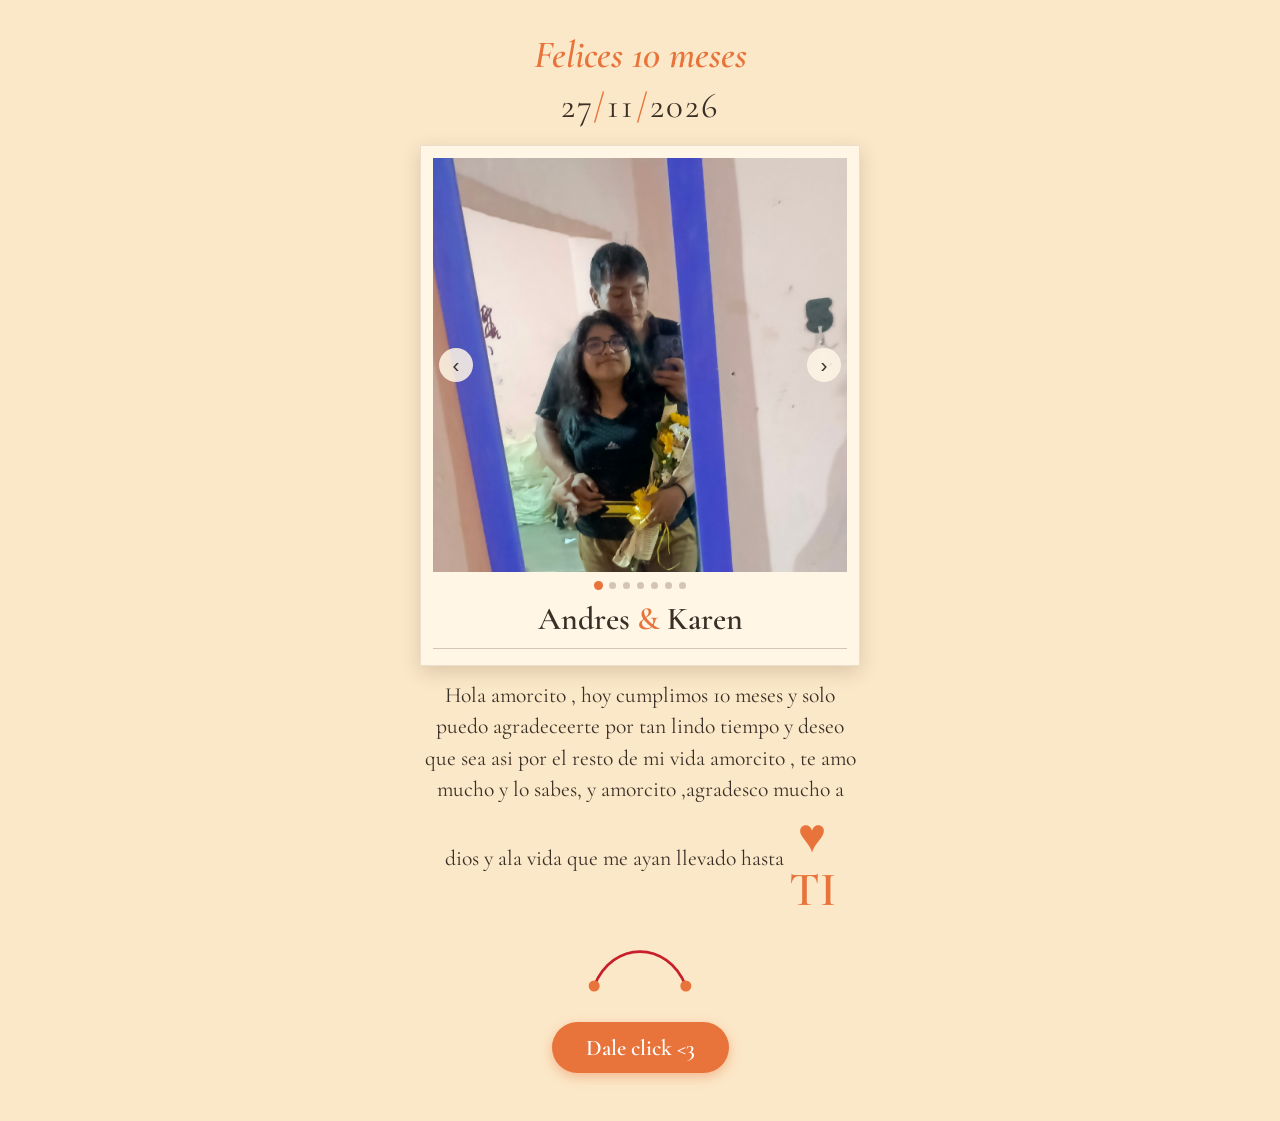
<file: index.html>
<!doctype html>
<html lang="es">
  <head>
    <meta charset="utf-8" />
    <meta
      name="viewport"
      content="width=device-width, initial-scale=1, viewport-fit=cover"
    />
    <title>Para ti ❤️</title>
    <link
      href="https://fonts.googleapis.com/css2?family=Cormorant+Garamond:ital,wght@0,400;0,600;1,400&display=swap"
      rel="stylesheet"
    />
    <link rel="stylesheet" href="style.css" />
  </head>
  <body>
    <main id="main">
      <h1 class="felices rev">Felices 10 meses</h1>
      <div class="fecha rev">27<span>/</span>11<span>/</span>2026</div>

      <div class="polaroid rev">
        <div class="carrusel">
          <div class="pista" id="pista"></div>
          <button class="flecha izq" id="izq" aria-label="Anterior">‹</button>
          <button class="flecha der" id="der" aria-label="Siguiente">›</button>
        </div>
        <div class="puntos" id="puntos"></div>
        <div class="nombres">Andres <span>&amp;</span> Karen</div>
      </div>

      <p class="rev">
        Hola amorcito , hoy cumplimos 10 meses y solo puedo 
        agradeceerte por tan lindo tiempo y deseo que sea asi por 
        el resto de mi vida amorcito , te amo mucho y lo sabes,
        y amorcito ,agradesco mucho a dios y 
        ala vida que me ayan llevado hasta 
         <span class="ti">♥<br />TI</span>
      </p>

      <svg class="rev" viewBox="0 0 120 80" aria-hidden="true">
        <path
          d="M10 60 C30 10, 90 10, 110 60"
          fill="none"
          stroke="#c8202a"
          stroke-width="3"
          stroke-linecap="round"
        />
        <circle cx="10" cy="60" r="6" fill="#e8743b" />
        <circle cx="110" cy="60" r="6" fill="#e8743b" />
      </svg>

      <div class="rev">
        <a
          class="btn"
          href="video.html"
          target="_blank"
          rel="noopener"
        >
          Dale click <3</a
        >
      </div>
    </main>

    <audio
      id="musica"
      src="archivos_video_10/R%C3%ADo%20Roma%20-%20Mi%20Persona%20Favorita%20(Lyric%20Video).mp3"
      preload="auto"
      loop
      autoplay
      hidden
    ></audio>

    <script src="script.js"></script>
  </body>
</html>
</file>
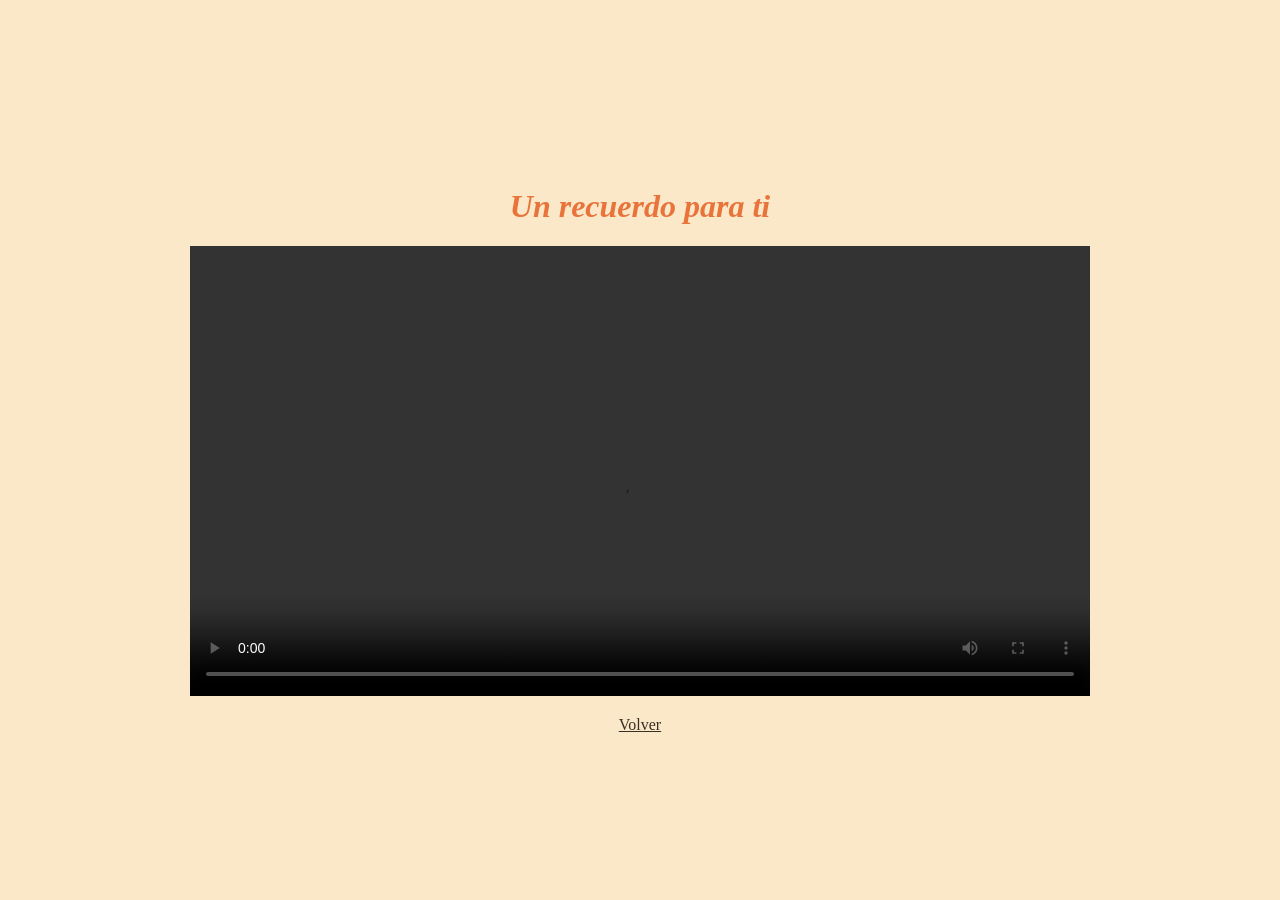
<file: video.html>
<!doctype html>
<html lang="es">
  <head>
    <meta charset="utf-8" />
    <meta name="viewport" content="width=device-width, initial-scale=1" />
    <title>Un recuerdo para ti</title>
    <style>
      :root {
        color-scheme: light;
        font-family: Georgia, serif;
        color: #3a2f26;
        background: #fbe8c8;
      }
      body {
        box-sizing: border-box;
        min-height: 100vh;
        margin: 0;
        padding: 24px;
        display: grid;
        place-items: center;
        text-align: center;
      }
      main {
        width: min(100%, 900px);
      }
      h1 {
        color: #e8743b;
        font-style: italic;
      }
      video {
        display: block;
        width: 100%;
        max-height: 78vh;
        margin: 20px auto;
        background: #000;
      }
      a {
        color: #3a2f26;
      }
    </style>
  </head>
  <body>
    <main>
      <h1>Un recuerdo para ti</h1>
      <video controls autoplay playsinline preload="auto">
        <source src="archivos_video_10/video10_09.mp4" type="video/mp4" />
        Tu navegador no puede reproducir este video.
      </video>
      <a href="index.html">Volver</a>
    </main>
  </body>
</html>
</file>
<file: style.css>
:root{
  box-sizing:border-box;
  padding-top:env(safe-area-inset-top,0px);
  padding-bottom:env(safe-area-inset-bottom,0px);
  --bg:#fbe8c8; --ink:#3a2f26; --accent:#e8743b; --frame:#fff6e6;
}
html{scroll-padding-top:env(safe-area-inset-top,0px)}
body{margin:0;background:var(--bg);color:var(--ink);font-family:'Cormorant Garamond',Georgia,serif;text-align:center}
main{max-width:440px;margin:0 auto;padding:28px 22px 48px}

/* ---- Aparición lenta ---- */
.rev{opacity:0;transform:translateY(18px);animation:aparecer 1.8s ease forwards;animation-delay:calc(var(--i) * .7s + .3s)}
@keyframes aparecer{to{opacity:1;transform:none}}
@media (prefers-reduced-motion:reduce){.rev{animation-duration:.01s;animation-delay:0s}}

.felices{font-size:2.4rem;font-weight:600;font-style:italic;color:var(--accent);margin:4px 0 6px}
.fecha{font-size:2.2rem;letter-spacing:.06em;margin:6px 0 18px}
.fecha span{color:var(--accent)}
.polaroid{background:var(--frame);padding:12px 12px 14px;box-shadow:0 6px 18px rgba(80,50,20,.18);border:1px solid rgba(80,50,20,.12)}

/* ---- Carrusel ---- */
.carrusel{position:relative}
.pista{display:flex;overflow-x:auto;scroll-snap-type:x mandatory;scroll-behavior:smooth;aspect-ratio:1/1;background:#e9d3ae;scrollbar-width:none;-webkit-overflow-scrolling:touch}
.pista::-webkit-scrollbar{display:none}
.slide{flex:0 0 100%;scroll-snap-align:center;display:flex;align-items:center;justify-content:center}
.slide img{width:100%;height:100%;object-fit:cover;display:block;-webkit-user-drag:none}
.slide .ph{padding:16px;font-size:1.2rem;opacity:.7}
.flecha{position:absolute;top:50%;transform:translateY(-50%);width:34px;height:34px;border:0;border-radius:50%;background:rgba(255,246,230,.85);color:var(--ink);font-size:1.3rem;line-height:1;cursor:pointer;display:none}
.flecha.izq{left:6px}.flecha.der{right:6px}
@media (hover:hover){.flecha{display:block}}
.puntos{display:flex;justify-content:center;gap:7px;margin-top:10px}
.puntos i{width:7px;height:7px;border-radius:50%;background:rgba(80,50,20,.25);transition:background .3s,transform .3s}
.puntos i.on{background:var(--accent);transform:scale(1.3)}

.nombres{font-size:2rem;font-weight:600;margin:10px 0 2px;border-bottom:1px solid rgba(80,50,20,.25);padding-bottom:10px}
.nombres span{color:var(--accent)}
p{font-size:1.35rem;line-height:1.45;margin:14px 0}
.it{font-style:italic}
.ti{display:inline-block;color:var(--accent);font-size:3rem;font-weight:600;line-height:1.1;margin:6px 0 0;vertical-align:middle}
svg{width:110px;margin:6px auto 0;display:block}
.btn{display:inline-block;margin-top:18px;background:var(--accent);color:#fff;text-decoration:none;font-family:inherit;font-size:1.4rem;font-weight:600;padding:12px 34px;border-radius:999px;box-shadow:0 4px 12px rgba(232,116,59,.4);transition:transform .15s}
.btn:active{transform:scale(.96)}
</file>
